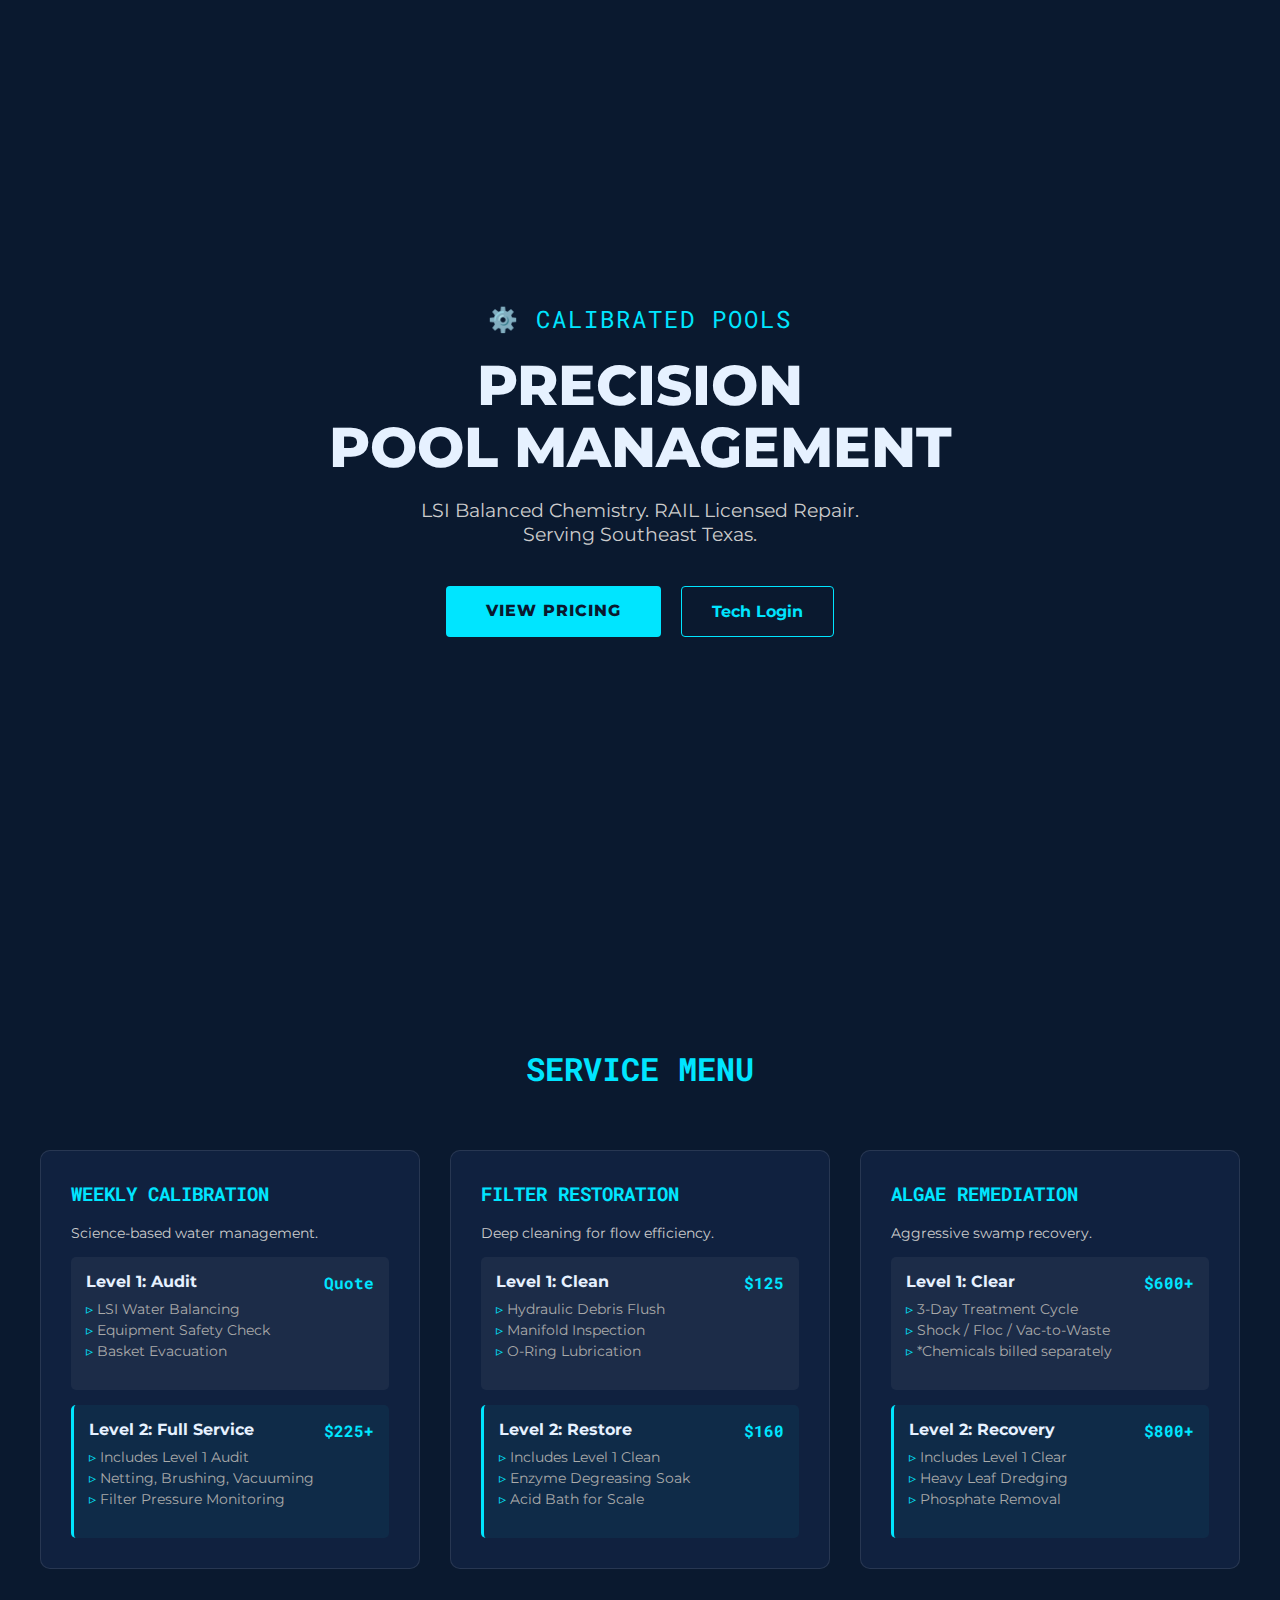
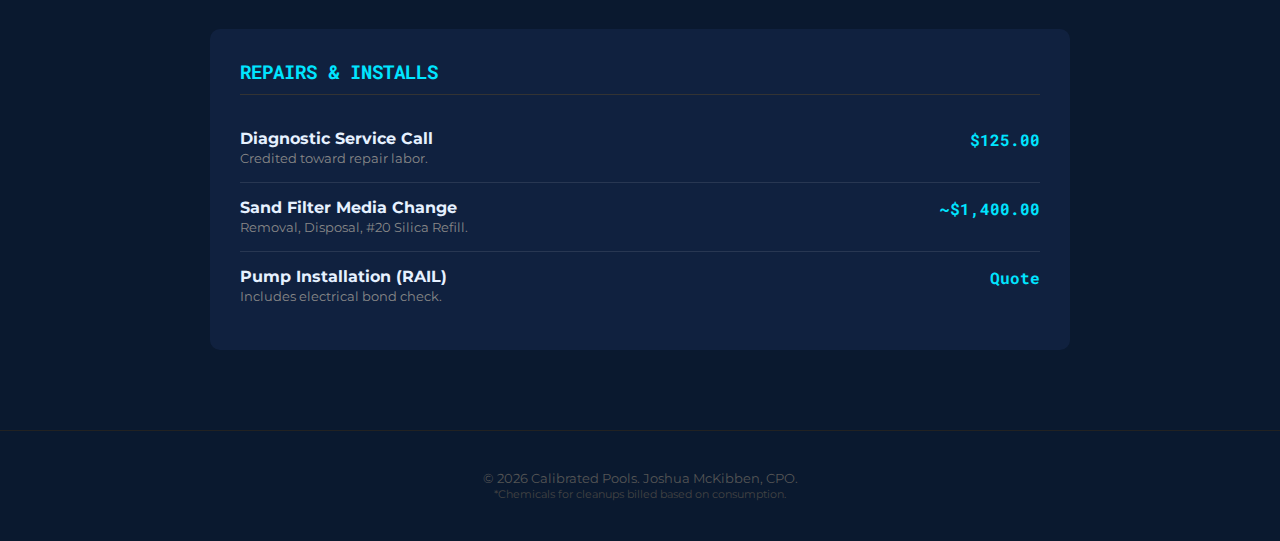
<file: index.html>
<!DOCTYPE html>
<html lang="en">
<head>
    <meta charset="UTF-8">
    <meta name="viewport" content="width=device-width, initial-scale=1.0">
    <title>Calibrated Pools | Science-Based Management</title>
    <link href="https://fonts.googleapis.com/css2?family=Montserrat:wght@400;700&family=Roboto+Mono:wght@400;700&display=swap" rel="stylesheet">
    <style>
        /* --- GLOBAL STYLES --- */
        :root {
            --primary: #00e5ff;       /* Cyan */
            --dark: #0a192f;          /* Dark Navy */
            --light: #e6f1ff;         /* Off White */
            --card-bg: rgba(17, 34, 64, 0.95); /* Semi-transparent dark */
        }

        body {
            margin: 0;
            padding: 0;
            font-family: 'Montserrat', sans-serif;
            background-color: var(--dark);
            color: var(--light);
            overflow-x: hidden;
        }

        a { text-decoration: none; color: inherit; }

        /* --- HERO SECTION (The "Original" Pool Look) --- */
        .hero {
            /* This puts the pool image in the background */
            background: linear-gradient(rgba(10, 25, 47, 0.7), rgba(10, 25, 47, 0.7)), 
                        url('https://images.unsplash.com/photo-1576013551627-0cc20b96c2a7?ixlib=rb-1.2.1&auto=format&fit=crop&w=1950&q=80');
            background-size: cover;
            background-position: center;
            background-attachment: fixed; /* Creates the cool parallax scrolling effect */
            height: 100vh;
            display: flex;
            flex-direction: column;
            justify-content: center;
            align-items: center;
            text-align: center;
            padding: 20px;
        }

        .logo-text {
            font-family: 'Roboto Mono', monospace;
            color: var(--primary);
            font-size: 1.5rem;
            margin-bottom: 20px;
            letter-spacing: 2px;
        }

        h1 {
            font-size: 3.5rem;
            margin: 0;
            line-height: 1.1;
            text-transform: uppercase;
            font-weight: 800;
        }

        .tagline {
            font-size: 1.2rem;
            margin: 20px 0 40px 0;
            max-width: 600px;
            color: #ccc;
        }

        .cta-btn {
            background: var(--primary);
            color: var(--dark);
            padding: 15px 40px;
            border-radius: 4px;
            font-weight: 800;
            text-transform: uppercase;
            letter-spacing: 1px;
            transition: transform 0.2s;
        }

        .cta-btn:hover { transform: scale(1.05); }

        /* --- PRICING SECTION --- */
        .pricing-section {
            padding: 80px 20px;
            background: var(--dark);
        }

        .section-title {
            text-align: center;
            font-family: 'Roboto Mono', monospace;
            color: var(--primary);
            margin-bottom: 60px;
            font-size: 2rem;
        }

        .pricing-grid {
            display: grid;
            grid-template-columns: repeat(auto-fit, minmax(300px, 1fr));
            gap: 30px;
            max-width: 1200px;
            margin: 0 auto;
        }

        /* PRICING CARD */
        .card {
            background: var(--card-bg);
            border: 1px solid rgba(255,255,255,0.1);
            border-radius: 10px;
            padding: 30px;
            position: relative;
        }

        .card h3 { color: var(--primary); margin-top: 0; font-family: 'Roboto Mono'; }
        
        .level-box {
            background: rgba(255,255,255,0.05);
            padding: 15px;
            margin-top: 15px;
            border-radius: 5px;
        }

        .level-box.pro {
            border-left: 3px solid var(--primary);
            background: rgba(0, 229, 255, 0.05);
        }

        .price { float: right; font-weight: bold; color: var(--primary); font-family: 'Roboto Mono'; }
        
        .features li {
            list-style: none;
            font-size: 0.85rem;
            margin-bottom: 5px;
            color: #aaa;
        }
        .features li::before { content: "▹ "; color: var(--primary); }

        /* REPAIR LIST */
        .repair-list {
            max-width: 800px;
            margin: 60px auto 0 auto;
            background: var(--card-bg);
            padding: 30px;
            border-radius: 10px;
        }
        .repair-item {
            display: flex; justify-content: space-between; padding: 15px 0; border-bottom: 1px solid rgba(255,255,255,0.1);
        }
        .repair-item:last-child { border-bottom: none; }

        /* FOOTER */
        footer {
            text-align: center;
            padding: 40px;
            color: #555;
            font-size: 0.8rem;
            border-top: 1px solid #222;
        }
    </style>
</head>
<body>

    <div class="hero">
        <div class="logo-text">⚙️ CALIBRATED POOLS</div>
        <h1>Precision<br>Pool Management</h1>
        <div class="tagline">LSI Balanced Chemistry. RAIL Licensed Repair.<br>Serving Southeast Texas.</div>
        
        <div style="display: flex; gap: 20px;">
            <a href="#pricing" class="cta-btn">View Pricing</a>
            <a href="app.html" style="padding: 15px 30px; border: 1px solid var(--primary); color: var(--primary); border-radius: 4px; font-weight: bold;">Tech Login</a>
        </div>
    </div>

    <div id="pricing" class="pricing-section">
        <h2 class="section-title">SERVICE MENU</h2>
        
        <div class="pricing-grid">
            <div class="card">
                <h3>WEEKLY CALIBRATION</h3>
                <p style="font-size: 0.9rem; color: #ccc;">Science-based water management.</p>
                
                <div class="level-box">
                    <span class="price">Quote</span>
                    <b>Level 1: Audit</b>
                    <ul class="features" style="padding:0; margin-top:10px;">
                        <li>LSI Water Balancing</li>
                        <li>Equipment Safety Check</li>
                        <li>Basket Evacuation</li>
                    </ul>
                </div>
                <div class="level-box pro">
                    <span class="price">$225+</span>
                    <b>Level 2: Full Service</b>
                    <ul class="features" style="padding:0; margin-top:10px;">
                        <li>Includes Level 1 Audit</li>
                        <li>Netting, Brushing, Vacuuming</li>
                        <li>Filter Pressure Monitoring</li>
                    </ul>
                </div>
            </div>

            <div class="card">
                <h3>FILTER RESTORATION</h3>
                <p style="font-size: 0.9rem; color: #ccc;">Deep cleaning for flow efficiency.</p>
                
                <div class="level-box">
                    <span class="price">$125</span>
                    <b>Level 1: Clean</b>
                    <ul class="features" style="padding:0; margin-top:10px;">
                        <li>Hydraulic Debris Flush</li>
                        <li>Manifold Inspection</li>
                        <li>O-Ring Lubrication</li>
                    </ul>
                </div>
                <div class="level-box pro">
                    <span class="price">$160</span>
                    <b>Level 2: Restore</b>
                    <ul class="features" style="padding:0; margin-top:10px;">
                        <li>Includes Level 1 Clean</li>
                        <li>Enzyme Degreasing Soak</li>
                        <li>Acid Bath for Scale</li>
                    </ul>
                </div>
            </div>

            <div class="card">
                <h3>ALGAE REMEDIATION</h3>
                <p style="font-size: 0.9rem; color: #ccc;">Aggressive swamp recovery.</p>
                
                <div class="level-box">
                    <span class="price">$600+</span>
                    <b>Level 1: Clear</b>
                    <ul class="features" style="padding:0; margin-top:10px;">
                        <li>3-Day Treatment Cycle</li>
                        <li>Shock / Floc / Vac-to-Waste</li>
                        <li>*Chemicals billed separately</li>
                    </ul>
                </div>
                <div class="level-box pro">
                    <span class="price">$800+</span>
                    <b>Level 2: Recovery</b>
                    <ul class="features" style="padding:0; margin-top:10px;">
                        <li>Includes Level 1 Clear</li>
                        <li>Heavy Leaf Dredging</li>
                        <li>Phosphate Removal</li>
                    </ul>
                </div>
            </div>
        </div>

        <div class="repair-list">
            <h3 style="color:var(--primary); font-family:'Roboto Mono'; border-bottom:1px solid #333; padding-bottom:10px; margin-top:0;">REPAIRS & INSTALLS</h3>
            
            <div class="repair-item">
                <div><b>Diagnostic Service Call</b><br><span style="font-size:0.8rem; color:#888;">Credited toward repair labor.</span></div>
                <div style="font-family:'Roboto Mono'; color:var(--primary); font-weight:bold;">$125.00</div>
            </div>

            <div class="repair-item">
                <div><b>Sand Filter Media Change</b><br><span style="font-size:0.8rem; color:#888;">Removal, Disposal, #20 Silica Refill.</span></div>
                <div style="font-family:'Roboto Mono'; color:var(--primary); font-weight:bold;">~$1,400.00</div>
            </div>

            <div class="repair-item">
                <div><b>Pump Installation (RAIL)</b><br><span style="font-size:0.8rem; color:#888;">Includes electrical bond check.</span></div>
                <div style="font-family:'Roboto Mono'; color:var(--primary); font-weight:bold;">Quote</div>
            </div>
        </div>

    </div>

    <footer>
        © 2026 Calibrated Pools. Joshua McKibben, CPO.<br>
        <span style="font-size: 0.7rem; color: #444;">*Chemicals for cleanups billed based on consumption.</span>
    </footer>

</body>
</html>
</file>
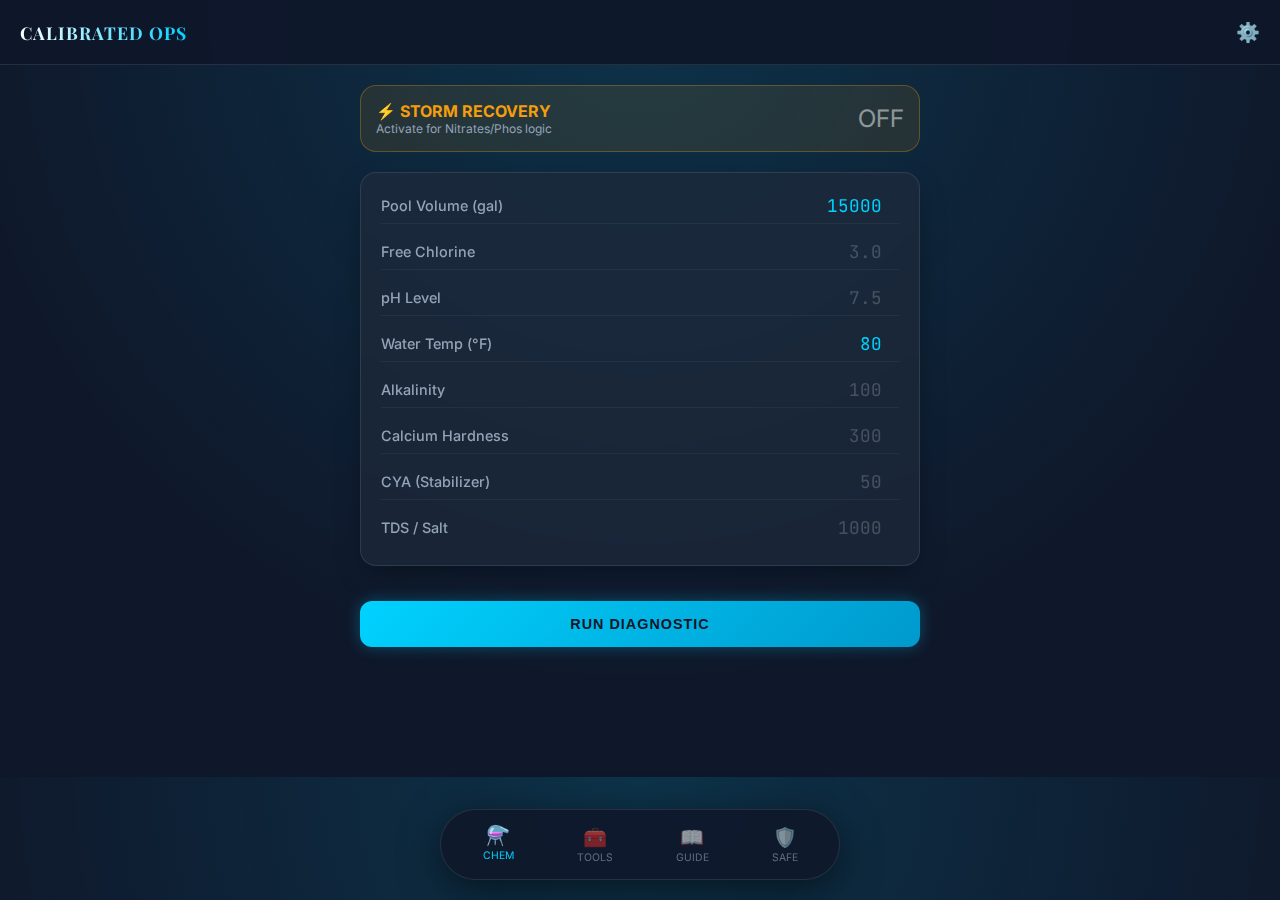
<file: app.html>
<!DOCTYPE html>
<html lang="en">
<head>
    <meta charset="UTF-8">
    <meta name="viewport" content="width=device-width, initial-scale=1.0, maximum-scale=1.0, user-scalable=no">
    <title>Calibrated Ops | CEO</title>
    
    <link href="https://fonts.googleapis.com/css2?family=Inter:wght@300;400;600&family=Playfair+Display:ital,wght@0,700;1,400&family=JetBrains+Mono:wght@400;700&display=swap" rel="stylesheet">
    
    <style>
        /* --- CALIBRATED THEME ENGINE --- */
        :root {
            --bg: #0f172a;
            --glass: rgba(30, 41, 59, 0.7);
            --glass-border: rgba(255, 255, 255, 0.1);
            --primary: #00d2ff;
            --success: #10b981;
            --danger: #ef4444;
            --warn: #f59e0b;
            --text: #f8fafc;
            --text-muted: #94a3b8;
            --radius: 16px;
        }

        * { box-sizing: border-box; -webkit-tap-highlight-color: transparent; }

        body {
            background-color: var(--bg);
            background-image: radial-gradient(circle at 50% 0%, rgba(0, 210, 255, 0.15), transparent 70%);
            color: var(--text);
            font-family: 'Inter', sans-serif;
            margin: 0;
            padding-bottom: 110px; /* Space for nav */
            overflow-x: hidden;
        }

        /* --- HEADER --- */
        header {
            background: rgba(15, 23, 42, 0.95);
            backdrop-filter: blur(10px);
            padding: 20px;
            position: sticky;
            top: 0;
            z-index: 100;
            display: flex;
            justify-content: space-between;
            align-items: center;
            border-bottom: 1px solid var(--glass-border);
        }

        h1 {
            margin: 0;
            font-size: 1.1rem;
            font-weight: 700;
            letter-spacing: 1px;
            font-family: 'Playfair Display', serif;
            background: linear-gradient(to right, #fff, var(--primary));
            -webkit-background-clip: text;
            -webkit-text-fill-color: transparent;
        }

        .close-app { text-decoration: none; color: var(--text-muted); font-size: 1.2rem; }

        /* --- LAYOUT --- */
        .section { display: none; padding: 20px; max-width: 600px; margin: 0 auto; animation: fadeIn 0.3s ease; }
        .section.active { display: block; }
        
        @keyframes fadeIn { from { opacity: 0; transform: translateY(10px); } to { opacity: 1; transform: translateY(0); } }

        /* --- CARDS & INPUTS --- */
        .glass-panel {
            background: var(--glass);
            backdrop-filter: blur(12px);
            border: 1px solid var(--glass-border);
            border-radius: var(--radius);
            padding: 20px;
            margin-bottom: 20px;
            box-shadow: 0 10px 30px -10px rgba(0,0,0,0.5);
        }

        .input-row {
            display: flex;
            justify-content: space-between;
            align-items: center;
            margin-bottom: 15px;
            border-bottom: 1px solid rgba(255,255,255,0.05);
            padding-bottom: 5px;
        }

        .input-row:last-child { border-bottom: none; margin-bottom: 0; }

        label { font-size: 0.9rem; color: var(--text-muted); font-weight: 500; }
        
        input[type="number"], input[type="text"] {
            background: transparent;
            border: none;
            color: var(--primary);
            font-family: 'JetBrains Mono', monospace;
            font-size: 1.1rem;
            text-align: right;
            width: 100px;
            outline: none;
        }
        
        input::placeholder { color: rgba(255,255,255,0.2); }

        /* --- BUTTONS --- */
        .btn {
            width: 100%;
            padding: 15px;
            border-radius: 12px;
            border: none;
            font-weight: 600;
            font-size: 0.9rem;
            text-transform: uppercase;
            letter-spacing: 1px;
            cursor: pointer;
            transition: transform 0.1s;
            margin-top: 15px;
        }
        
        .btn:active { transform: scale(0.98); }

        .btn-primary {
            background: linear-gradient(135deg, var(--primary), #0099cc);
            color: #0f172a;
            box-shadow: 0 0 15px rgba(0, 210, 255, 0.3);
        }

        .btn-outline {
            background: transparent;
            border: 1px solid var(--primary);
            color: var(--primary);
            margin-top: 10px;
        }

        /* --- RESULTS & TAGS --- */
        .result-display {
            text-align: center;
            margin-top: 25px;
            padding-top: 20px;
            border-top: 1px solid var(--glass-border);
            display: none;
        }

        .lsi-number { font-size: 3.5rem; font-family: 'JetBrains Mono', monospace; font-weight: 700; line-height: 1; }
        .status-badge { display: inline-block; padding: 4px 12px; border-radius: 50px; font-size: 0.75rem; font-weight: 700; margin-top: 10px; text-transform: uppercase; letter-spacing: 1px; }
        
        .dose-item {
            background: rgba(255,255,255,0.03);
            border-left: 3px solid var(--warn);
            padding: 12px;
            margin-top: 10px;
            text-align: left;
            border-radius: 0 8px 8px 0;
            display: flex;
            justify-content: space-between;
            align-items: center;
        }
        
        .cost-pill { background: rgba(16, 185, 129, 0.2); color: var(--success); padding: 2px 8px; border-radius: 4px; font-family: 'JetBrains Mono'; font-size: 0.8rem; }

        /* --- STORM MODE --- */
        .storm-toggle {
            display: flex;
            align-items: center;
            justify-content: space-between;
            background: rgba(245, 158, 11, 0.1);
            border: 1px solid rgba(245, 158, 11, 0.3);
            padding: 15px;
            border-radius: var(--radius);
            margin-bottom: 20px;
            cursor: pointer;
        }
        .storm-toggle.active { background: rgba(245, 158, 11, 0.2); box-shadow: 0 0 20px rgba(245, 158, 11, 0.2); }
        .storm-inputs { display: none; margin-top: 15px; padding-top: 15px; border-top: 1px solid rgba(245, 158, 11, 0.3); }

        /* --- BOTTOM NAV --- */
        .nav-bar {
            position: fixed;
            bottom: 20px;
            left: 50%;
            transform: translateX(-50%);
            width: 90%;
            max-width: 400px;
            background: rgba(15, 23, 42, 0.9);
            backdrop-filter: blur(20px);
            border: 1px solid var(--glass-border);
            border-radius: 50px;
            display: flex;
            justify-content: space-around;
            padding: 15px 10px;
            box-shadow: 0 10px 40px rgba(0,0,0,0.5);
            z-index: 200;
        }

        .nav-item {
            color: var(--text-muted);
            text-align: center;
            font-size: 0.65rem;
            cursor: pointer;
            transition: all 0.2s;
            opacity: 0.6;
        }
        
        .nav-item.active { color: var(--primary); opacity: 1; transform: translateY(-2px); }
        .nav-icon { display: block; font-size: 1.2rem; margin-bottom: 2px; }

        /* --- TOOLS SECTION --- */
        .tool-header { color: var(--primary); font-size: 0.8rem; letter-spacing: 2px; text-transform: uppercase; margin-bottom: 15px; opacity: 0.8; }
        
        /* Accordion for Guide */
        .accordion { background: var(--glass); border: 1px solid var(--glass-border); margin-bottom: 10px; border-radius: 8px; overflow: hidden; }
        .acc-header { padding: 15px; cursor: pointer; display: flex; justify-content: space-between; align-items: center; font-weight: 600; }
        .acc-body { display: none; padding: 0 15px 15px 15px; color: var(--text-muted); font-size: 0.9rem; line-height: 1.5; border-top: 1px solid var(--glass-border); padding-top: 15px;}
        .acc-header.active { background: rgba(255,255,255,0.05); color: var(--primary); }

        /* Checklist */
        .check-item {
            display: flex; align-items: center;
            padding: 12px;
            border-bottom: 1px solid var(--glass-border);
            cursor: pointer;
        }
        .check-dot { width: 20px; height: 20px; border: 2px solid var(--text-muted); border-radius: 50%; margin-right: 15px; transition: all 0.2s; }
        .check-item.checked .check-dot { background: var(--success); border-color: var(--success); box-shadow: 0 0 10px var(--success); }
        .check-item.checked { color: var(--text); }
        .check-item:last-child { border-bottom: none; }

        /* Settings Modal */
        #settings-modal { display:none; position:fixed; inset:0; background:rgba(15,23,42,0.95); z-index:300; padding:30px; }

    </style>
</head>
<body>

    <header>
        <h1>CALIBRATED OPS</h1>
        <a href="#" onclick="document.getElementById('settings-modal').style.display='block'" class="close-app">⚙️</a>
    </header>

    <div id="tab-chem" class="section active">
        
        <div class="storm-toggle" id="storm-btn" onclick="toggleStorm()">
            <div>
                <div style="font-weight:700; color:var(--warn)">⚡ STORM RECOVERY</div>
                <div style="font-size:0.75rem; color:var(--text-muted)">Activate for Nitrates/Phos logic</div>
            </div>
            <div id="storm-status" style="font-size:1.5rem; opacity:0.5;">OFF</div>
        </div>

        <div class="glass-panel">
            <div id="storm-inputs" class="storm-inputs">
                <div class="input-row"><label style="color:var(--warn)">Phosphates (ppb)</label><input type="number" id="phos" placeholder="0" style="color:var(--warn)"></div>
                <div class="input-row"><label style="color:var(--warn)">Nitrates (ppm)</label><input type="number" id="nits" placeholder="0" style="color:var(--warn)"></div>
            </div>

            <div class="input-row">
                <label>Pool Volume (gal)</label>
                <input type="number" id="vol" value="15000">
            </div>

            <div class="input-row"><label>Free Chlorine</label><input type="number" id="fc" placeholder="3.0"></div>
            <div class="input-row"><label>pH Level</label><input type="number" id="ph" placeholder="7.5"></div>
            <div class="input-row"><label>Water Temp (°F)</label><input type="number" id="temp" value="80"></div>
            <div class="input-row"><label>Alkalinity</label><input type="number" id="ta" placeholder="100"></div>
            <div class="input-row"><label>Calcium Hardness</label><input type="number" id="ch" placeholder="300"></div>
            <div class="input-row"><label>CYA (Stabilizer)</label><input type="number" id="cya" placeholder="50"></div>
            <div class="input-row"><label>TDS / Salt</label><input type="number" id="tds" placeholder="1000"></div>
        </div>

        <button class="btn btn-primary" onclick="calcLSI()">RUN DIAGNOSTIC</button>

        <div id="result-box" class="result-display">
            <div style="font-size:0.8rem; color:var(--text-muted); text-transform:uppercase; letter-spacing:2px;">LSI Calibrated Score</div>
            <div class="lsi-number" id="lsi-val">0.00</div>
            <div id="lsi-badge" class="status-badge" style="background:#333; color:#fff;">WAITING</div>
            
            <div id="cost-display" style="margin-top:15px; color:var(--success); font-family:'JetBrains Mono'; font-weight:700;">Est Material Cost: $0.00</div>
            
            <div id="dosing-plan" style="margin-top:20px;"></div>
            
            <div style="display:flex; gap:10px; margin-top:20px;">
                <button class="btn btn-outline" style="margin:0" onclick="copyDosing()">📄 COPY PLAN</button>
                <button class="btn btn-outline" style="margin:0; border-color:var(--text-muted); color:var(--text-muted);" onclick="clearInputs()">RESET</button>
            </div>
        </div>
    </div>

    <div id="tab-tools" class="section">
        
        <div class="tool-header">VOLUME ESTIMATOR</div>
        <div class="glass-panel">
            <div class="input-row"><label>Length (ft)</label><input type="number" id="v-len"></div>
            <div class="input-row"><label>Width (ft)</label><input type="number" id="v-wid"></div>
            <div class="input-row"><label>Avg Depth (ft)</label><input type="number" id="v-dep" placeholder="4.5"></div>
            <div id="vol-res" style="text-align:right; font-family:'JetBrains Mono'; color:var(--primary); margin-top:10px;">0 Gallons</div>
            <button class="btn btn-outline" onclick="calcVol()">APPLY TO CALCULATOR</button>
        </div>

        <div class="tool-header">HEATER DIAGNOSTICS</div>
        <div class="glass-panel" style="text-align:center;">
            <input type="text" id="heat-code" placeholder="ENTER ERROR CODE" style="width:100%; text-align:center; font-size:1.5rem; text-transform:uppercase; margin-bottom:10px;">
            <button class="btn btn-primary" onclick="checkHeater()" style="padding:10px;">SCAN CODE</button>
            <div id="heat-res" style="margin-top:15px; color:var(--warn); font-family:'JetBrains Mono'; min-height:40px;">System Ready...</div>
        </div>

        <div class="tool-header">BREAKPOINT CHLORINATION</div>
        <div class="glass-panel">
            <div class="input-row"><label>Total Chlorine</label><input type="number" id="bp-tc"></div>
            <div class="input-row"><label>Free Chlorine</label><input type="number" id="bp-fc"></div>
            <div id="bp-res" style="margin-top:15px; text-align:right; color:var(--text); font-size:0.9rem;">Wait for input...</div>
            <button class="btn btn-outline" style="border-color:var(--warn); color:var(--warn);" onclick="calcBreakpoint()">CALC SHOCK LOAD</button>
        </div>
    </div>

    <div id="tab-guide" class="section">
        <div class="tool-header">FIELD PROTOCOLS</div>

        <div class="accordion">
            <div class="acc-header" onclick="toggleAcc(this)">🟢 Green Algae Protocol <span>+</span></div>
            <div class="acc-body">
                1. <strong>Test & Record:</strong> Full chem panel.<br>
                2. <strong>Adjust pH:</strong> Lower to 7.2 to make chlorine aggressive.<br>
                3. <strong>Brush:</strong> Vigorously brush walls/floor to suspend algae.<br>
                4. <strong>Shock:</strong> 30ppm shock (approx 4lbs/10k gal).<br>
                5. <strong>Circulate:</strong> Run pump 24hrs. Clean filter when pressure rises 10psi.
            </div>
        </div>

        <div class="accordion">
            <div class="acc-header" onclick="toggleAcc(this)">🟡 Mustard Algae Protocol <span>+</span></div>
            <div class="acc-body">
                *Resistant to Chlorine alone.*<br>
                1. <strong>Brush:</strong> Focus on shady areas/steps.<br>
                2. <strong>Add Sodium Bromide:</strong> Creates Bromine bank.<br>
                3. <strong>Shock:</strong> High dose liquid chlorine.<br>
                4. <strong>Wash Gear:</strong> Put nets/brushes in pool during shock to disinfect.
            </div>
        </div>

        <div class="accordion">
            <div class="acc-header" onclick="toggleAcc(this)">⚫ Black Algae Protocol <span>+</span></div>
            <div class="acc-body">
                *Rooted in plaster.*<br>
                1. <strong>Stainless Brush:</strong> Break the protective "cap" off the algae heads.<br>
                2. <strong>Direct Combat:</strong> Rub Trichlor puck directly on the spots (if plaster).<br>
                3. <strong>High Chlorine:</strong> Maintain 5-10ppm for 3 days.<br>
                4. <strong>Algaecide:</strong> Use Copper or Silver-based algaecide (Warning: watch for staining).
            </div>
        </div>

        <div class="tool-header" style="margin-top:30px;">LSI TARGETS</div>
        <div class="glass-panel" style="padding:15px; font-size:0.85rem; line-height:1.8;">
            <div style="display:flex; justify-content:space-between;"><span>pH</span><span style="color:var(--primary)">7.4 - 7.6</span></div>
            <div style="display:flex; justify-content:space-between;"><span>Alk</span><span style="color:var(--primary)">80 - 120</span></div>
            <div style="display:flex; justify-content:space-between;"><span>Calc</span><span style="color:var(--primary)">200 - 400</span></div>
            <div style="display:flex; justify-content:space-between;"><span>CYA</span><span style="color:var(--primary)">30 - 50</span></div>
        </div>
    </div>

    <div id="tab-safe" class="section">
        <div style="display:flex; gap:10px; margin-bottom:20px;">
            <button class="btn btn-primary" onclick="loadSafety('comm')" style="margin:0; font-size:0.8rem;">COMMERCIAL (TAC)</button>
            <button class="btn btn-outline" onclick="loadSafety('res')" style="margin:0; font-size:0.8rem; border-color:var(--glass-border); color:var(--text-muted);">RESIDENTIAL</button>
        </div>

        <div class="glass-panel" id="checklist-container">
            </div>
        <button class="btn btn-outline" onclick="copySafety()">COPY AUDIT REPORT</button>
    </div>

    <div id="settings-modal">
        <div style="display:flex; justify-content:space-between; align-items:center; margin-bottom:20px;">
            <h2 style="margin:0; font-family:'Playfair Display', serif;">Unit Pricing</h2>
            <span onclick="document.getElementById('settings-modal').style.display='none'" style="font-size:1.5rem; cursor:pointer;">✕</span>
        </div>
        <div class="input-row"><label>Acid ($/gal)</label><input type="number" id="cost-acid" value="8.00"></div>
        <div class="input-row"><label>Bicarb ($/lb)</label><input type="number" id="cost-bicarb" value="2.00"></div>
        <div class="input-row"><label>Shock ($/lb)</label><input type="number" id="cost-shock" value="5.00"></div>
        <div class="input-row"><label>Calc ($/lb)</label><input type="number" id="cost-calc" value="3.00"></div>
        <div class="input-row"><label>CYA ($/lb)</label><input type="number" id="cost-cya" value="4.00"></div>
        <button class="btn btn-primary" onclick="document.getElementById('settings-modal').style.display='none'">SAVE & CLOSE</button>
    </div>

    <div class="nav-bar">
        <div class="nav-item active" onclick="nav('tab-chem', this)">
            <span class="nav-icon">⚗️</span>CHEM
        </div>
        <div class="nav-item" onclick="nav('tab-tools', this)">
            <span class="nav-icon">🧰</span>TOOLS
        </div>
        <div class="nav-item" onclick="nav('tab-guide', this)">
            <span class="nav-icon">📖</span>GUIDE
        </div>
        <div class="nav-item" onclick="nav('tab-safe', this)">
            <span class="nav-icon">🛡️</span>SAFE
        </div>
    </div>

    <script>
        // --- NAVIGATION LOGIC ---
        function nav(id, el) {
            document.querySelectorAll('.section').forEach(s => s.classList.remove('active'));
            document.querySelectorAll('.nav-item').forEach(n => n.classList.remove('active'));
            document.getElementById(id).classList.add('active');
            el.classList.add('active');
        }

        function toggleAcc(header) {
            header.classList.toggle('active');
            let body = header.nextElementSibling;
            body.style.display = (body.style.display === 'block') ? 'none' : 'block';
            header.querySelector('span').innerText = (body.style.display === 'block') ? '-' : '+';
        }

        // --- STORM MODE ---
        let stormMode = false;
        function toggleStorm() {
            stormMode = !stormMode;
            const btn = document.getElementById('storm-btn');
            const inputs = document.getElementById('storm-inputs');
            const status = document.getElementById('storm-status');
            
            if(stormMode) {
                btn.classList.add('active');
                inputs.style.display = 'block';
                status.innerText = 'ON';
                status.style.color = 'var(--warn)';
                status.style.opacity = '1';
            } else {
                btn.classList.remove('active');
                inputs.style.display = 'none';
                status.innerText = 'OFF';
                status.style.color = 'var(--text-muted)';
                status.style.opacity = '0.5';
            }
        }

        // --- LSI CALCULATOR ---
        let doseLog = "";
        function calcLSI() {
            let vol = parseFloat(document.getElementById('vol').value)||15000;
            let ph = parseFloat(document.getElementById('ph').value);
            let temp = parseFloat(document.getElementById('temp').value);
            let ch = parseFloat(document.getElementById('ch').value);
            let ta = parseFloat(document.getElementById('ta').value);
            let cya = parseFloat(document.getElementById('cya').value)||0;
            let tds = parseFloat(document.getElementById('tds').value)||0;
            let totalCost = 0;

            if(!ph || !temp || !ch || !ta) { alert("Missing Data Inputs"); return; }

            // LSI Logic
            let tf = (temp*0.01)-0.1;
            let cf = Math.log10(ch)-0.4;
            let adjAlk = ta-(cya*0.3); if(adjAlk<1) adjAlk=1;
            let af = Math.log10(adjAlk);
            let tdsF = (tds>1000)?12.2:12.1;
            let lsi = ph+tf+cf+af-tdsF;

            // Display LSI
            document.getElementById('result-box').style.display='block';
            let lsiDisplay = document.getElementById('lsi-val');
            let badge = document.getElementById('lsi-badge');
            
            lsiDisplay.innerText = lsi.toFixed(2);
            
            if(lsi >= -0.3 && lsi <= 0.3) {
                lsiDisplay.style.color = "var(--success)";
                badge.innerText = "BALANCED"; badge.style.background = "var(--success)"; badge.style.color="#000";
            } else if (lsi < -0.3) {
                lsiDisplay.style.color = "var(--danger)";
                badge.innerText = "CORROSIVE"; badge.style.background = "var(--danger)"; badge.style.color="#fff";
            } else {
                lsiDisplay.style.color = "var(--warn)";
                badge.innerText = "SCALE FORMING"; badge.style.background = "var(--warn)"; badge.style.color="#000";
            }

            // Dosing & Pricing
            let dPlan = document.getElementById('dosing-plan');
            dPlan.innerHTML = ""; doseLog = "";
            
            let vF = vol/10000;
            let pAcid = parseFloat(document.getElementById('cost-acid').value);
            let pBicarb = parseFloat(document.getElementById('cost-bicarb').value);
            let pCalc = parseFloat(document.getElementById('cost-calc').value);

            function addDose(name, amount, unit, pricePerUnit) {
                let cost = amount * pricePerUnit;
                totalCost += cost;
                doseLog += `• ${name}: ${amount.toFixed(1)} ${unit}\n`;
                dPlan.innerHTML += `
                <div class="dose-item">
                    <div>
                        <div style="font-weight:700; color:var(--primary)">${name}</div>
                        <div style="font-size:0.8rem; color:var(--text-muted)">Add ${amount.toFixed(1)} ${unit}</div>
                    </div>
                    <div class="cost-pill">$${cost.toFixed(2)}</div>
                </div>`;
            }

            if(ta < 80) addDose("Bicarbonate", (100-ta)/10*1.5*vF, "lbs", pBicarb);
            if(ch < 250) addDose("Calcium", (300-ch)/10*1.25*vF, "lbs", pCalc);
            if(ph > 7.8) addDose("Muriatic Acid", (ph-7.5)/0.2*1.0*vF, "qts", pAcid/4);
            
            // Storm Logic
            if(stormMode) {
                let phos = parseFloat(document.getElementById('phos').value)||0;
                let nits = parseFloat(document.getElementById('nits').value)||0;
                if(phos > 500) {
                    dPlan.innerHTML += `<div class="dose-item" style="border-color:var(--danger)"><div><div style="color:var(--danger); font-weight:700;">HIGH PHOSPHATES</div><div style="font-size:0.8rem;">${phos}ppb - Add Remover</div></div></div>`;
                    doseLog += `• ALERT: Phosphates ${phos}ppb\n`;
                }
                if(nits > 20) {
                     dPlan.innerHTML += `<div class="dose-item" style="border-color:var(--danger)"><div><div style="color:var(--danger); font-weight:700;">HIGH NITRATES</div><div style="font-size:0.8rem;">${nits}ppm - Partial Drain Req</div></div></div>`;
                     doseLog += `• ALERT: Nitrates ${nits}ppm\n`;
                }
            }

            if(doseLog === "") dPlan.innerHTML = `<div style="text-align:center; color:var(--text-muted); margin-top:10px;">Water chemistry is optimal. No action required.</div>`;

            document.getElementById('cost-display').innerText = `Est Material Cost: $${totalCost.toFixed(2)}`;
        }

        function copyDosing() {
            let t = `SERVICE LOG ${new Date().toLocaleDateString()}\nLSI: ${document.getElementById('lsi-val').innerText}\n\nTREATMENT:\n${doseLog || "Balanced."}\n- Calibrated Pools`;
            navigator.clipboard.writeText(t).then(()=>alert("Protocol Copied to Clipboard"));
        }

        function clearInputs() {
            document.querySelectorAll('#tab-chem input').forEach(i => { if(i.id !=='vol' && i.id.indexOf('cost')===-1) i.value = ''; });
            document.getElementById('result-box').style.display='none';
        }

        // --- VOLUME CALCULATOR ---
        function calcVol() {
            let l = parseFloat(document.getElementById('v-len').value)||0;
            let w = parseFloat(document.getElementById('v-wid').value)||0;
            let d = parseFloat(document.getElementById('v-dep').value)||0;
            let gallons = l * w * d * 7.5;
            document.getElementById('vol-res').innerText = Math.round(gallons).toLocaleString() + " Gallons";
            // Update main input
            document.getElementById('vol').value = Math.round(gallons);
        }

        // --- HEATER DOCTOR ---
        function checkHeater() {
            let c = document.getElementById('heat-code').value.toUpperCase();
            let r = document.getElementById('heat-res');
            const codes = {
                "HLS": "High Limit Switch: Water temp exceeded 135°F. Check flow restrictions or bypass valve.",
                "AFS": "Air Flow Switch: Blower intake blocked or fan failure.",
                "AGS": "Auto Gas Shutoff: System failed to ignite gas.",
                "SFS": "Stack Flue Sensor: Exhaust temp > 480°F. Sooted coil or low flow.",
                "E01": "Thermistor Fault: Water temp sensor shorted/open.",
                "E05": "Stack Flue Open: Sensor disconnected or bad board.",
                "E06": "Board Failure: Replace Control Board."
            };
            
            if(codes[c]) {
                r.innerHTML = `<span style="color:var(--primary)">CODE FOUND:</span><br>${codes[c]}`;
                r.style.color = "var(--text)";
            } else {
                r.innerText = "Code not in database. Consult Manual.";
                r.style.color = "var(--danger)";
            }
        }

        // --- BREAKPOINT ---
        function calcBreakpoint() {
            let tc = parseFloat(document.getElementById('bp-tc').value);
            let fc = parseFloat(document.getElementById('bp-fc').value);
            let vol = parseFloat(document.getElementById('vol').value);
            
            if(tc && fc && vol) {
                let cc = tc - fc;
                let target = cc * 10; // Breakpoint is 10x Combined Chlorine
                let need = target - fc;
                let lbs = (need * 1.3 * (vol/10000)) / 16; // Rough Calc for Cal-Hypo
                document.getElementById('bp-res').innerHTML = `
                Combined Cl: <strong style="color:var(--warn)">${cc.toFixed(1)}</strong><br>
                Breakpoint Target: <strong>${target.toFixed(1)} ppm</strong><br>
                Add approx <strong style="color:var(--primary)">${lbs.toFixed(1)} lbs</strong> Shock`;
            }
        }

        // --- SAFETY LISTS ---
        const commList = ["Gate: Self-Closing/Latching", "Gate: Opens OUTWARD", "Fence: No gaps > 4in", "Shepherd's Hook (12ft)", "Ring Buoy w/ Rope", "Phone: Dial Tone", "Phone: Address Posted", "Sign: 'No Lifeguard'", "Sign: 'No Diving'", "Depth Markers Visible", "Main Drain Secure"];
        const resList = ["Gate Latches Securely", "Fence Integrity", "Main Drain Visible", "Skimmer Baskets Intact", "Equipment Area Clear", "Electrical Bonding Check"];
        let currentSafeMode = 'comm';

        function loadSafety(mode) {
            currentSafeMode = mode;
            let c = document.getElementById('checklist-container');
            c.innerHTML = "";
            let items = (mode === 'comm') ? commList : resList;
            items.forEach(item => {
                c.innerHTML += `
                <div class="check-item" onclick="this.classList.toggle('checked')">
                    <div class="check-dot"></div>
                    <div>${item}</div>
                </div>`;
            });
        }
        
        function copySafety() {
            let passed = [];
            let failed = [];
            document.querySelectorAll('.check-item').forEach(el => {
                let text = el.querySelector('div:last-child').innerText;
                if(el.classList.contains('checked')) passed.push(text);
                else failed.push(text);
            });
            let t = `SAFETY AUDIT (${currentSafeMode.toUpperCase()})\n\n✅ PASSED:\n${passed.join('\n')}\n\n⚠️ ATTENTION NEEDED:\n${failed.join('\n')}\n\n- Calibrated Pools`;
            navigator.clipboard.writeText(t).then(()=>alert("Audit Report Copied"));
        }

        // Init
        loadSafety('comm');

    </script>
</body>
</html>
</file>
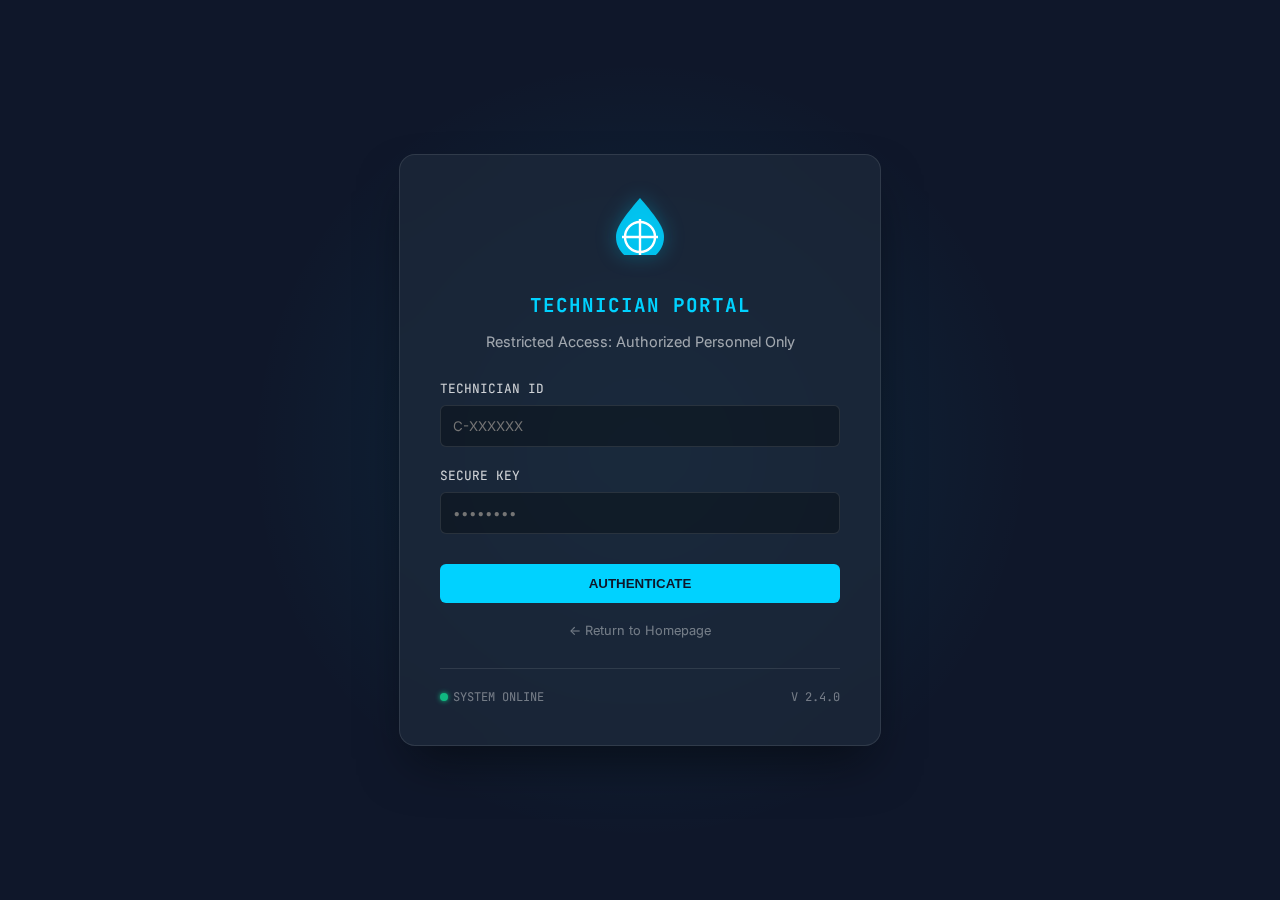
<file: login.html>
<!DOCTYPE html>
<html lang="en">
<head>
    <meta charset="UTF-8">
    <meta name="viewport" content="width=device-width, initial-scale=1.0">
    <title>Technician Access | Calibrated Pools</title>
    <link href="https://fonts.googleapis.com/css2?family=Inter:wght@300;400;600&family=JetBrains+Mono:wght@400;700&display=swap" rel="stylesheet">
    
    <style>
        :root {
            --primary: #00d2ff;
            --bg: #0f172a;
            --card-bg: rgba(30, 41, 59, 0.7);
        }

        body {
            background-color: var(--bg);
            color: white;
            font-family: 'Inter', sans-serif;
            display: flex;
            align-items: center;
            justify-content: center;
            height: 100vh;
            margin: 0;
            background-image: radial-gradient(circle at 50% 50%, rgba(0, 210, 255, 0.1) 0%, transparent 50%);
        }

        .login-container {
            background: var(--card-bg);
            backdrop-filter: blur(20px);
            border: 1px solid rgba(255, 255, 255, 0.1);
            padding: 40px;
            border-radius: 16px;
            width: 100%;
            max-width: 400px;
            text-align: center;
            box-shadow: 0 25px 50px -12px rgba(0, 0, 0, 0.5);
        }

        .logo-icon {
            width: 60px;
            height: 60px;
            margin-bottom: 20px;
            filter: drop-shadow(0 0 10px rgba(0, 210, 255, 0.3));
        }

        h1 {
            font-family: 'JetBrains Mono', monospace;
            font-size: 1.2rem;
            margin-bottom: 5px;
            color: var(--primary);
            text-transform: uppercase;
            letter-spacing: 1px;
        }

        p {
            color: rgba(255, 255, 255, 0.6);
            font-size: 0.9rem;
            margin-bottom: 30px;
        }

        .input-group {
            text-align: left;
            margin-bottom: 20px;
        }

        label {
            display: block;
            font-size: 0.8rem;
            margin-bottom: 8px;
            color: rgba(255, 255, 255, 0.8);
            font-family: 'JetBrains Mono', monospace;
        }

        input {
            width: 100%;
            padding: 12px;
            background: rgba(0, 0, 0, 0.3);
            border: 1px solid rgba(255, 255, 255, 0.1);
            border-radius: 6px;
            color: white;
            font-family: 'Inter', sans-serif;
            box-sizing: border-box;
            transition: border-color 0.2s;
        }

        input:focus {
            outline: none;
            border-color: var(--primary);
        }

        button {
            width: 100%;
            padding: 12px;
            background: var(--primary);
            border: none;
            border-radius: 6px;
            color: #0f172a;
            font-weight: bold;
            cursor: pointer;
            transition: transform 0.1s, opacity 0.2s;
            margin-top: 10px;
        }

        button:hover {
            opacity: 0.9;
            transform: translateY(-1px);
        }

        .system-status {
            margin-top: 30px;
            padding-top: 20px;
            border-top: 1px solid rgba(255, 255, 255, 0.1);
            display: flex;
            justify-content: space-between;
            font-size: 0.75rem;
            color: rgba(255, 255, 255, 0.4);
            font-family: 'JetBrains Mono', monospace;
        }

        .status-dot {
            display: inline-block;
            width: 8px;
            height: 8px;
            background-color: #10b981; /* Green */
            border-radius: 50%;
            margin-right: 5px;
            box-shadow: 0 0 5px #10b981;
        }

        .back-link {
            display: block;
            margin-top: 20px;
            color: rgba(255, 255, 255, 0.4);
            text-decoration: none;
            font-size: 0.8rem;
        }

        .back-link:hover { color: white; }

    </style>
</head>
<body>

    <div class="login-container">
        <svg class="logo-icon" viewBox="0 0 100 100" fill="none" stroke="white">
            <path d="M50 5 C20 40 10 55 10 70 C10 92 28 110 50 110 C72 110 90 92 90 70 C90 55 80 40 50 5" fill="#00d2ff" opacity="0.9" stroke="none"/>
            <circle cx="50" cy="70" r="25" stroke="white" stroke-width="4"/>
            <line x1="50" y1="40" x2="50" y2="100" stroke="white" stroke-width="4"/>
            <line x1="20" y1="70" x2="80" y2="70" stroke="white" stroke-width="4"/>
        </svg>

        <h1>Technician Portal</h1>
        <p>Restricted Access: Authorized Personnel Only</p>

        <form onsubmit="event.preventDefault(); alert('Access Denied: Invalid Credentials');">
            <div class="input-group">
                <label>TECHNICIAN ID</label>
                <input type="text" placeholder="C-XXXXXX" required>
            </div>

            <div class="input-group">
                <label>SECURE KEY</label>
                <input type="password" placeholder="••••••••" required>
            </div>

            <button type="submit">AUTHENTICATE</button>
        </form>

        <a href="index.html" class="back-link">← Return to Homepage</a>

        <div class="system-status">
            <span><span class="status-dot"></span>SYSTEM ONLINE</span>
            <span>V 2.4.0</span>
        </div>
    </div>

</body>
</html>
</file>
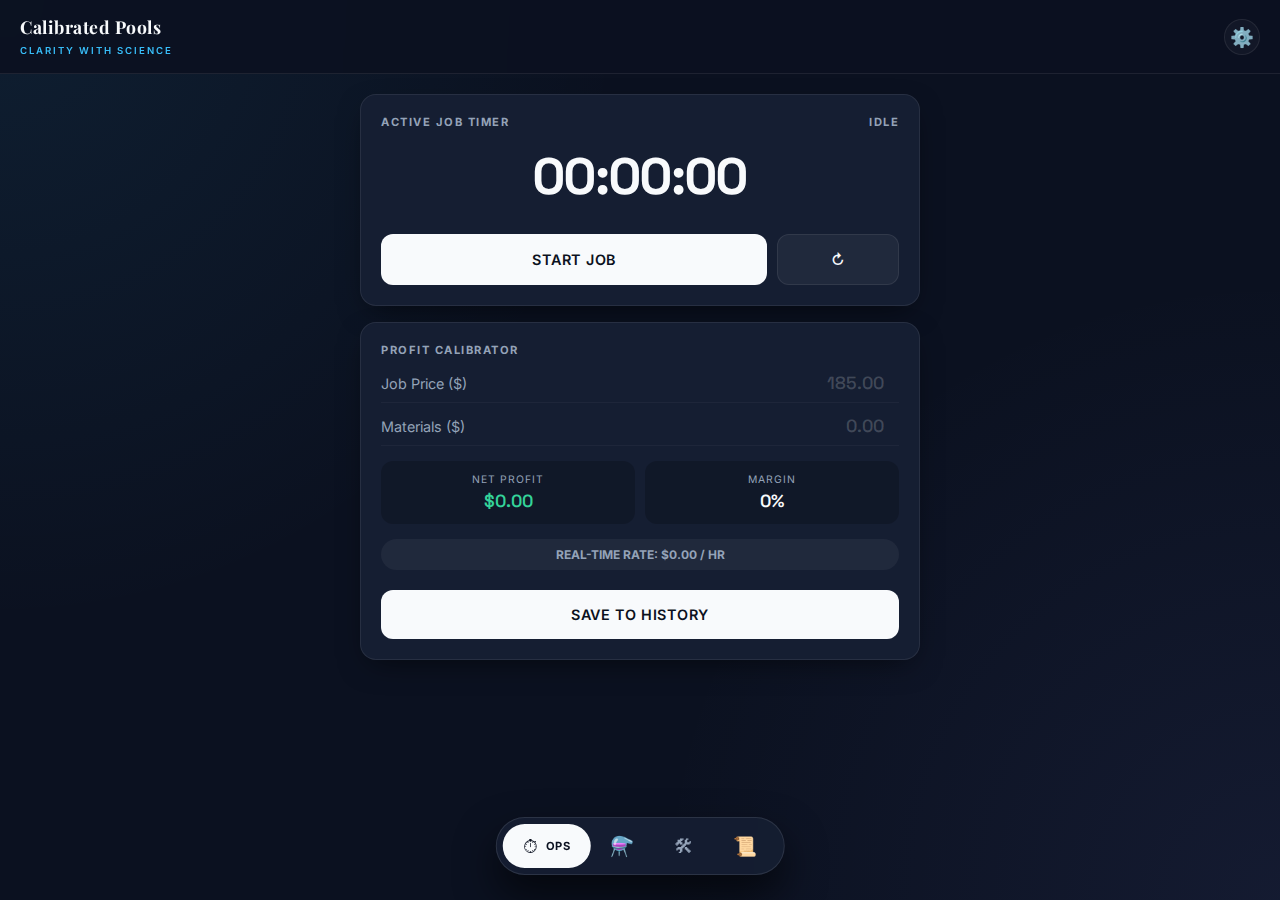
<file: pool.html>
<!DOCTYPE html>
<html lang="en">
<head>
    <meta charset="UTF-8">
    <meta name="viewport" content="width=device-width, initial-scale=1.0, maximum-scale=1.0, user-scalable=no">
    <meta name="apple-mobile-web-app-capable" content="yes">
    <meta name="apple-mobile-web-app-status-bar-style" content="black-translucent">
    <title>Calibrated Ops | Master</title>
    
    <link href="https://fonts.googleapis.com/css2?family=Inter:wght@300;400;500;600;700&family=Playfair+Display:wght@500;700&family=Space+Grotesk:wght@400;500;700&display=swap" rel="stylesheet">
    
    <style>
        :root {
            /* Scientific Palette */
            --bg-deep: #0B1120;
            --bg-surface: #151e32;
            --primary: #38bdf8;
            --primary-dim: rgba(56, 189, 248, 0.15);
            --text-main: #f8fafc;
            --text-muted: #94a3b8;
            --success: #34d399;
            --warning: #fbbf24;
            --danger: #f87171;
            
            /* UI Config */
            --glass: rgba(255, 255, 255, 0.03);
            --glass-border: rgba(255, 255, 255, 0.08);
            --radius: 16px;
            --shadow: 0 10px 30px -10px rgba(0,0,0,0.6);
        }

        * { box-sizing: border-box; -webkit-tap-highlight-color: transparent; }

        body {
            background-color: var(--bg-deep);
            background-image: 
                radial-gradient(circle at 0% 0%, rgba(56, 189, 248, 0.08), transparent 40%),
                radial-gradient(circle at 100% 100%, rgba(129, 140, 248, 0.08), transparent 40%);
            color: var(--text-main);
            font-family: 'Inter', sans-serif;
            margin: 0;
            padding-bottom: 110px;
            min-height: 100vh;
        }

        /* --- HEADER --- */
        header {
            background: rgba(11, 17, 32, 0.9);
            backdrop-filter: blur(20px);
            -webkit-backdrop-filter: blur(20px);
            padding: 15px 20px;
            position: sticky;
            top: 0;
            z-index: 100;
            border-bottom: 1px solid var(--glass-border);
            display: flex;
            justify-content: space-between;
            align-items: center;
        }

        .brand-box h1 {
            font-family: 'Playfair Display', serif;
            font-size: 1.1rem;
            margin: 0;
            letter-spacing: 0.5px;
            color: var(--text-main);
        }
        .brand-box span {
            font-family: 'Inter', sans-serif;
            font-size: 0.6rem;
            text-transform: uppercase;
            letter-spacing: 2px;
            color: var(--primary);
            font-weight: 600;
        }

        .header-btn {
            background: var(--glass);
            border: 1px solid var(--glass-border);
            color: var(--text-muted);
            width: 36px; height: 36px;
            border-radius: 50%;
            display: flex; align-items: center; justify-content: center;
            font-size: 1.2rem;
            cursor: pointer;
        }

        /* --- LAYOUT --- */
        .section { display: none; padding: 20px; max-width: 600px; margin: 0 auto; animation: fadeUp 0.3s ease-out; }
        .section.active { display: block; }
        @keyframes fadeUp { from { opacity: 0; transform: translateY(10px); } to { opacity: 1; transform: translateY(0); } }

        /* --- CARDS --- */
        .card {
            background: var(--bg-surface);
            border: 1px solid var(--glass-border);
            border-radius: var(--radius);
            padding: 20px;
            margin-bottom: 16px;
            box-shadow: var(--shadow);
            position: relative;
        }

        .card-header {
            font-size: 0.7rem;
            color: var(--text-muted);
            text-transform: uppercase;
            letter-spacing: 1.5px;
            font-weight: 700;
            margin-bottom: 15px;
            display: flex; justify-content: space-between; align-items: center;
        }

        /* --- INPUTS --- */
        .input-group {
            display: flex; justify-content: space-between; align-items: center;
            margin-bottom: 12px;
            padding-bottom: 8px;
            border-bottom: 1px solid rgba(255,255,255,0.04);
        }
        .input-group:last-child { border-bottom: none; margin-bottom: 0; }

        label { font-size: 0.9rem; color: var(--text-muted); }
        
        input {
            background: transparent;
            border: none;
            color: var(--text-main);
            font-family: 'Space Grotesk', monospace;
            font-size: 1.1rem;
            font-weight: 500;
            text-align: right;
            width: 120px;
            outline: none;
            padding: 0;
        }
        input:focus { color: var(--primary); }
        input::placeholder { color: rgba(255,255,255,0.2); }

        /* --- BUTTONS --- */
        .btn {
            width: 100%;
            padding: 16px;
            border-radius: 12px;
            border: none;
            font-family: 'Inter', sans-serif;
            font-weight: 600;
            font-size: 0.9rem;
            letter-spacing: 0.5px;
            cursor: pointer;
            transition: 0.2s;
            display: flex; justify-content: center; align-items: center; gap: 8px;
            margin-top: 15px;
        }
        .btn:active { transform: scale(0.98); }

        .btn-primary { background: var(--text-main); color: var(--bg-deep); }
        .btn-ghost { background: rgba(255,255,255,0.05); color: var(--text-main); border: 1px solid var(--glass-border); }
        .btn-danger { background: rgba(248, 113, 113, 0.15); color: var(--danger); border: 1px solid rgba(248, 113, 113, 0.3); }

        /* --- OPS TAB (PROFIT) --- */
        .timer-display {
            font-family: 'Space Grotesk', monospace;
            font-size: 3.2rem;
            font-weight: 700;
            text-align: center;
            margin: 10px 0;
            font-variant-numeric: tabular-nums;
            letter-spacing: -1px;
        }

        .stat-grid { display: grid; grid-template-columns: 1fr 1fr; gap: 10px; margin-top: 15px; }
        .stat-box {
            background: rgba(0,0,0,0.2);
            padding: 12px;
            border-radius: 12px;
            text-align: center;
        }
        .stat-label { font-size: 0.65rem; color: var(--text-muted); letter-spacing: 1px; margin-bottom: 4px; }
        .stat-val { font-family: 'Space Grotesk', monospace; font-size: 1.1rem; font-weight: 600; }
        
        .hourly-badge {
            margin-top: 15px;
            padding: 8px;
            border-radius: 50px;
            text-align: center;
            font-size: 0.75rem;
            font-weight: 700;
            background: rgba(255,255,255,0.05);
            color: var(--text-muted);
            transition: 0.3s;
        }

        /* --- LAB TAB (LSI) --- */
        .lsi-ring {
            width: 100px; height: 100px;
            border-radius: 50%;
            border: 4px solid var(--glass-border);
            margin: 15px auto;
            display: flex; flex-direction: column;
            justify-content: center; align-items: center;
        }
        .lsi-val { font-size: 1.8rem; font-weight: 700; font-family: 'Space Grotesk'; line-height: 1; }
        
        /* --- HISTORY TAB --- */
        .history-item {
            background: rgba(255,255,255,0.02);
            padding: 15px;
            border-bottom: 1px solid var(--glass-border);
            display: flex; justify-content: space-between; align-items: center;
        }
        .history-item:first-child { border-top-left-radius: 12px; border-top-right-radius: 12px; }
        .history-item:last-child { border-bottom: none; border-bottom-left-radius: 12px; border-bottom-right-radius: 12px; }

        /* --- MODAL --- */
        .modal { display:none; position:fixed; inset:0; background:rgba(11,17,32,0.95); z-index:300; padding:30px; overflow-y:auto; }
        .modal.active { display:block; animation: fadeIn 0.2s; }

        /* --- NAV BAR --- */
        .nav-bar {
            position: fixed;
            bottom: 25px; left: 50%; transform: translateX(-50%);
            background: rgba(21, 30, 50, 0.95);
            backdrop-filter: blur(20px); -webkit-backdrop-filter: blur(20px);
            padding: 6px;
            border-radius: 50px;
            border: 1px solid rgba(255,255,255,0.1);
            display: flex;
            box-shadow: 0 20px 40px rgba(0,0,0,0.6);
            z-index: 200;
        }
        .nav-item {
            padding: 10px 20px;
            border-radius: 40px;
            color: var(--text-muted);
            cursor: pointer;
            transition: 0.3s;
            display: flex; align-items: center; gap: 8px;
        }
        .nav-item span { font-size: 1.2rem; }
        .nav-item p { margin: 0; font-size: 0.7rem; font-weight: 700; letter-spacing: 0.5px; display: none; }
        .nav-item.active { background: var(--text-main); color: var(--bg-deep); }
        .nav-item.active p { display: block; }

        .storm-toggle {
            display: flex; align-items: center; justify-content: space-between;
            background: rgba(251, 191, 36, 0.1); border: 1px solid rgba(251, 191, 36, 0.2);
            padding: 12px; border-radius: 12px; margin-bottom: 15px; cursor: pointer;
        }
        .storm-toggle.active { background: rgba(251, 191, 36, 0.2); border-color: var(--warning); }
        
        .active-timer { border-color: var(--success); box-shadow: 0 0 20px rgba(52, 211, 153, 0.1); }

    </style>
</head>
<body>

    <header>
        <div class="brand-box">
            <h1>Calibrated Pools</h1>
            <span>Clarity With Science</span>
        </div>
        <div class="header-btn" onclick="openSettings()">⚙️</div>
    </header>

    <div id="tab-ops" class="section active">
        <div class="card" id="timer-card">
            <div class="card-header">
                <span>Active Job Timer</span>
                <span id="timer-status" style="color:var(--text-muted)">IDLE</span>
            </div>
            
            <div class="timer-display" id="stopwatch">00:00:00</div>
            
            <div style="display:flex; gap: 10px;">
                <button class="btn btn-primary" id="btn-start" onclick="toggleTimer()">START JOB</button>
                <button class="btn btn-ghost" onclick="resetTimer()" style="width: 30%;">↻</button>
            </div>
        </div>

        <div class="card">
            <div class="card-header">Profit Calibrator</div>
            
            <div class="input-group">
                <label>Job Price ($)</label>
                <input type="number" id="job-price" placeholder="185.00" oninput="calcProfit()">
            </div>
            <div class="input-group">
                <label>Materials ($)</label>
                <input type="number" id="job-cost" placeholder="0.00" oninput="calcProfit()">
            </div>
            
            <button id="import-chem-btn" class="btn btn-ghost" style="margin-top:5px; padding:10px; font-size:0.75rem; display:none;" onclick="importChemCost()">
                📥 Import Calculated Chem Cost ($<span id="pending-chem-cost">0.00</span>)
            </button>

            <div class="stat-grid">
                <div class="stat-box">
                    <div class="stat-label">NET PROFIT</div>
                    <div class="stat-val" id="val-profit" style="color:var(--success)">$0.00</div>
                </div>
                <div class="stat-box">
                    <div class="stat-label">MARGIN</div>
                    <div class="stat-val" id="val-margin">0%</div>
                </div>
            </div>

            <div class="hourly-badge" id="hourly-rate-display">
                REAL-TIME RATE: $0.00 / HR
            </div>

            <button class="btn btn-primary" onclick="saveJob()" style="margin-top:20px;">SAVE TO HISTORY</button>
        </div>
    </div>

    <div id="tab-chem" class="section">
        
        <div class="storm-toggle" id="storm-btn" onclick="toggleStorm()">
            <div style="font-size:0.8rem; font-weight:700; color:var(--warning)">⚡ STORM MODE</div>
            <div id="storm-status" style="font-size:0.7rem; opacity:0.7;">OFF</div>
        </div>

        <div class="card">
            <div class="card-header">Water Analysis</div>
            
            <div id="storm-inputs" style="display:none; margin-bottom:15px; border-bottom:1px solid var(--glass-border); padding-bottom:10px;">
                <div class="input-group"><label style="color:var(--warning)">Phosphates (ppb)</label><input type="number" id="phos"></div>
                <div class="input-group"><label style="color:var(--warning)">Nitrates (ppm)</label><input type="number" id="nits"></div>
            </div>

            <div class="input-group"><label>Pool Volume (gal)</label><input type="number" id="vol" onchange="saveSettings()"></div>
            <div class="input-group"><label>Water Temp (°F)</label><input type="number" id="temp" placeholder="80"></div>
            <div class="input-group"><label>pH Level</label><input type="number" id="ph" placeholder="7.5"></div>
            <div class="input-group"><label>Alkalinity</label><input type="number" id="ta" placeholder="100"></div>
            <div class="input-group"><label>Calcium</label><input type="number" id="ch" placeholder="300"></div>
            <div class="input-group"><label>CYA</label><input type="number" id="cya" placeholder="50"></div>
            <div class="input-group"><label>TDS / Salt</label><input type="number" id="tds" placeholder="1000"></div>
            
            <button class="btn btn-primary" onclick="calcLSI()">RUN DIAGNOSTICS</button>
        </div>

        <div id="chem-result" style="display:none; animation: fadeUp 0.3s ease;">
            <div class="card" style="text-align:center;">
                <div class="lsi-ring" id="lsi-ring">
                    <div class="lsi-val" id="lsi-val">0.00</div>
                    <div style="font-size:0.6rem; color:var(--text-muted);">LSI SCORE</div>
                </div>
                <div id="lsi-msg" style="font-weight:700; font-size:0.9rem;">Balanced</div>
                
                <div id="dose-plan" style="text-align:left; font-size: 0.85rem; color:var(--text-muted); line-height: 1.6; border-top: 1px solid var(--glass-border); padding-top: 15px; margin-top: 15px;"></div>
                
                <div id="chem-cost-preview" style="margin-top:15px; font-weight:700; color:var(--success);">Est. Chem Cost: $0.00</div>
            </div>
        </div>
    </div>

    <div id="tab-tools" class="section">
        <div class="card">
            <div class="card-header">Heater Diagnostics</div>
            <div class="input-group">
                <label>Error Code</label>
                <input type="text" id="heat-code" placeholder="E01">
            </div>
            <button class="btn btn-ghost" onclick="checkHeater()">SCAN CODE</button>
            <div id="heat-res" style="margin-top:15px; font-size:0.9rem; color:var(--primary); line-height:1.4;"></div>
        </div>

        <div class="card">
            <div class="card-header">Volume Estimator</div>
            <div class="input-group"><label>Length (ft)</label><input type="number" id="v-len"></div>
            <div class="input-group"><label>Width (ft)</label><input type="number" id="v-wid"></div>
            <div class="input-group"><label>Avg Depth (ft)</label><input type="number" id="v-dep"></div>
            <div style="margin-top:10px; text-align:right; font-weight:700; color:var(--primary)" id="vol-est-res">0 Gallons</div>
            <button class="btn btn-ghost" style="margin-top:10px; padding:8px;" onclick="applyVolume()">Apply to Calculator</button>
        </div>

        <div class="card">
            <div class="card-header">Safety Audit</div>
            <div style="display:flex; gap:10px; margin-bottom:15px;">
                <button class="btn btn-ghost" style="margin:0; padding:10px; font-size:0.75rem;" onclick="loadSafety('comm')">Commercial</button>
                <button class="btn btn-ghost" style="margin:0; padding:10px; font-size:0.75rem;" onclick="loadSafety('res')">Residential</button>
            </div>
            <div id="safety-list" style="font-size:0.9rem; color:var(--text-muted);"></div>
        </div>
    </div>

    <div id="tab-hist" class="section">
        <div class="card">
            <div class="card-header">
                <span>Recent Jobs</span>
                <span onclick="clearHistory()" style="cursor:pointer; color:var(--danger)">CLEAR</span>
            </div>
            <div id="history-list">
                <div style="text-align:center; padding:20px; color:var(--text-muted)">No jobs saved yet.</div>
            </div>
        </div>
    </div>

    <div id="settings-modal" class="modal">
        <div style="display:flex; justify-content:space-between; align-items:center; margin-bottom:20px;">
            <h2 style="margin:0; font-family:'Playfair Display', serif;">Settings</h2>
            <span onclick="closeSettings()" style="font-size:1.5rem; cursor:pointer;">✕</span>
        </div>
        
        <div class="card">
            <div class="card-header">Chemical Costs (Unit Price)</div>
            <div class="input-group"><label>Acid ($/gal)</label><input type="number" id="cost-acid"></div>
            <div class="input-group"><label>Bicarb ($/lb)</label><input type="number" id="cost-bicarb"></div>
            <div class="input-group"><label>Calcium ($/lb)</label><input type="number" id="cost-calc"></div>
            <div class="input-group"><label>Shock ($/lb)</label><input type="number" id="cost-shock"></div>
            <div class="input-group"><label>CYA ($/lb)</label><input type="number" id="cost-cya"></div>
            <div class="input-group"><label>Salt ($/lb)</label><input type="number" id="cost-salt"></div>
        </div>

        <button class="btn btn-primary" onclick="saveSettings(); closeSettings()">SAVE & CLOSE</button>
    </div>

    <div class="nav-bar">
        <div class="nav-item active" onclick="nav('tab-ops', this)"><span>⏱</span><p>OPS</p></div>
        <div class="nav-item" onclick="nav('tab-chem', this)"><span>⚗️</span><p>LAB</p></div>
        <div class="nav-item" onclick="nav('tab-tools', this)"><span>🛠</span><p>TOOLS</p></div>
        <div class="nav-item" onclick="nav('tab-hist', this)"><span>📜</span><p>LOGS</p></div>
    </div>

    <script>
        // --- GLOBAL STATE ---
        let calculatedChemCost = 0;
        let startTime = null;
        let timerInterval = null;
        let isRunning = false;
        
        // --- INIT ---
        window.onload = function() {
            loadSettings();
            loadHistory();
        }

        // --- NAVIGATION ---
        function nav(tabId, el) {
            document.querySelectorAll('.section').forEach(s => s.classList.remove('active'));
            document.getElementById(tabId).classList.add('active');
            document.querySelectorAll('.nav-item').forEach(n => n.classList.remove('active'));
            el.classList.add('active');
        }

        function openSettings() { document.getElementById('settings-modal').classList.add('active'); }
        function closeSettings() { document.getElementById('settings-modal').classList.remove('active'); }

        // --- DATA PERSISTENCE ---
        function loadSettings() {
            const s = JSON.parse(localStorage.getItem('cp_settings')) || {
                vol: 15000,
                costs: { acid: 8, bicarb: 2, calc: 3, shock: 5, cya: 4, salt: 0.5 }
            };
            document.getElementById('vol').value = s.vol;
            document.getElementById('cost-acid').value = s.costs.acid;
            document.getElementById('cost-bicarb').value = s.costs.bicarb;
            document.getElementById('cost-calc').value = s.costs.calc;
            document.getElementById('cost-shock').value = s.costs.shock;
            document.getElementById('cost-cya').value = s.costs.cya;
            document.getElementById('cost-salt').value = s.costs.salt;
        }

        function saveSettings() {
            const s = {
                vol: document.getElementById('vol').value,
                costs: {
                    acid: document.getElementById('cost-acid').value,
                    bicarb: document.getElementById('cost-bicarb').value,
                    calc: document.getElementById('cost-calc').value,
                    shock: document.getElementById('cost-shock').value,
                    cya: document.getElementById('cost-cya').value,
                    salt: document.getElementById('cost-salt').value
                }
            };
            localStorage.setItem('cp_settings', JSON.stringify(s));
        }

        // --- PROFIT ENGINE ---
        function toggleTimer() {
            const btn = document.getElementById('btn-start');
            const card = document.getElementById('timer-card');
            const status = document.getElementById('timer-status');

            if (!isRunning) {
                startTime = Date.now() - (startTime ? startTime : 0); // Simple resume logic
                if(!startTime) startTime = Date.now();
                
                timerInterval = setInterval(updateTimer, 1000);
                isRunning = true;
                btn.innerText = "CLOCK OUT"; btn.style.background = "var(--danger)";
                card.classList.add('active-timer');
                status.innerText = "RUNNING"; status.style.color = "var(--success)";
            } else {
                clearInterval(timerInterval);
                isRunning = false;
                btn.innerText = "RESUME"; btn.style.background = "var(--text-main)";
                card.classList.remove('active-timer');
                status.innerText = "PAUSED"; status.style.color = "var(--warning)";
            }
        }

        function resetTimer() {
            clearInterval(timerInterval);
            isRunning = false;
            startTime = null;
            document.getElementById('stopwatch').innerText = "00:00:00";
            document.getElementById('btn-start').innerText = "START JOB";
            document.getElementById('btn-start').style.background = "var(--text-main)";
            document.getElementById('timer-card').classList.remove('active-timer');
            document.getElementById('timer-status').innerText = "IDLE";
            calcProfit();
        }

        function updateTimer() {
            const diff = Date.now() - startTime;
            const h = Math.floor(diff / 3600000);
            const m = Math.floor((diff % 3600000) / 60000);
            const s = Math.floor((diff % 60000) / 1000);
            document.getElementById('stopwatch').innerText = 
                `${h<10?'0'+h:h}:${m<10?'0'+m:m}:${s<10?'0'+s:s}`;
            calcProfit(diff);
        }

        function calcProfit(elapsedMs = 0) {
            if (isRunning && elapsedMs === 0) elapsedMs = Date.now() - startTime;
            const price = parseFloat(document.getElementById('job-price').value) || 0;
            const cost = parseFloat(document.getElementById('job-cost').value) || 0;
            
            const profit = price - cost;
            document.getElementById('val-profit').innerText = "$" + profit.toFixed(2);
            
            let margin = (price > 0) ? (profit / price) * 100 : 0;
            const mEl = document.getElementById('val-margin');
            mEl.innerText = margin.toFixed(1) + "%";
            mEl.style.color = margin >= 50 ? "var(--success)" : (margin >= 30 ? "var(--warning)" : "var(--danger)");

            // Hourly
            const hours = elapsedMs / 3600000;
            const badge = document.getElementById('hourly-rate-display');
            if (hours > 0.01) {
                const rate = profit / hours;
                badge.innerText = `REAL-TIME RATE: $${rate.toFixed(2)} / HR`;
                badge.style.background = rate >= 80 ? "rgba(52, 211, 153, 0.2)" : (rate >= 40 ? "rgba(251, 191, 36, 0.2)" : "rgba(248, 113, 113, 0.2)");
                badge.style.color = rate >= 80 ? "var(--success)" : (rate >= 40 ? "var(--warning)" : "var(--danger)");
            }
        }

        function importChemCost() {
            document.getElementById('job-cost').value = calculatedChemCost.toFixed(2);
            calcProfit();
            alert("Chemical costs added to job!");
        }

        // --- LAB (CHEMISTRY) ---
        let stormMode = false;
        function toggleStorm() {
            stormMode = !stormMode;
            const btn = document.getElementById('storm-btn');
            const inputs = document.getElementById('storm-inputs');
            if(stormMode) {
                btn.classList.add('active'); inputs.style.display='block';
                document.getElementById('storm-status').innerText = "ACTIVE";
            } else {
                btn.classList.remove('active'); inputs.style.display='none';
                document.getElementById('storm-status').innerText = "OFF";
            }
        }

        function calcLSI() {
            let vol = parseFloat(document.getElementById('vol').value)||15000;
            let ph = parseFloat(document.getElementById('ph').value);
            let temp = parseFloat(document.getElementById('temp').value);
            let ch = parseFloat(document.getElementById('ch').value);
            let ta = parseFloat(document.getElementById('ta').value);
            let cya = parseFloat(document.getElementById('cya').value)||0;
            let tds = parseFloat(document.getElementById('tds').value)||0;

            if(!ph || !temp || !ch || !ta) { alert("Missing pH, Temp, Alk, or Calc"); return; }

            // LSI
            let lsi = ph + (0.79*Math.log(temp)-2.65) + (0.43*Math.log(ch)-0.23) + (0.43*Math.log(Math.max(1, ta-(cya/3)))-0.23) - ((tds<1000)?12.1:12.2);
            
            document.getElementById('chem-result').style.display = 'block';
            document.getElementById('lsi-val').innerText = lsi.toFixed(2);
            
            let ring = document.getElementById('lsi-ring');
            let msg = document.getElementById('lsi-msg');
            if(lsi >= -0.3 && lsi <= 0.3) { ring.style.borderColor="var(--success)"; msg.innerText="Balanced"; msg.style.color="var(--success)"; }
            else if(lsi < -0.3) { ring.style.borderColor="var(--danger)"; msg.innerText="Corrosive"; msg.style.color="var(--danger)"; }
            else { ring.style.borderColor="var(--warning)"; msg.innerText="Scale Forming"; msg.style.color="var(--warning)"; }

            // Cost Logic
            calculatedChemCost = 0;
            let plan = "";
            let vF = vol/10000;
            const costs = {
                acid: parseFloat(document.getElementById('cost-acid').value)||8,
                bicarb: parseFloat(document.getElementById('cost-bicarb').value)||2,
                calc: parseFloat(document.getElementById('cost-calc').value)||3,
                shock: parseFloat(document.getElementById('cost-shock').value)||5
            };

            if(ph > 7.6) {
                let dose = ((ph-7.5)/0.2)*vF; 
                let c = dose*(costs.acid/4); // qt cost
                calculatedChemCost += c;
                plan += `• Acid: ${dose.toFixed(1)} qts ($${c.toFixed(2)})<br>`;
            }
            if(ta < 90) {
                let dose = ((100-ta)/10)*1.5*vF;
                let c = dose*costs.bicarb;
                calculatedChemCost += c;
                plan += `• Bicarb: ${dose.toFixed(1)} lbs ($${c.toFixed(2)})<br>`;
            }
            if(ch < 250) {
                let dose = ((300-ch)/10)*1.25*vF;
                let c = dose*costs.calc;
                calculatedChemCost += c;
                plan += `• Calcium: ${dose.toFixed(1)} lbs ($${c.toFixed(2)})<br>`;
            }

            if(stormMode) {
                let phos = parseFloat(document.getElementById('phos').value)||0;
                if(phos > 500) plan += `<span style="color:var(--danger)">• ALERT: Phosphates ${phos}ppb</span><br>`;
            }

            document.getElementById('dose-plan').innerHTML = plan || "Chemistry optimized.";
            document.getElementById('chem-cost-preview').innerText = `Est Chem Cost: $${calculatedChemCost.toFixed(2)}`;
            
            // Update OPS tab integration
            if(calculatedChemCost > 0) {
                document.getElementById('import-chem-btn').style.display='block';
                document.getElementById('pending-chem-cost').innerText = calculatedChemCost.toFixed(2);
            }
        }

        // --- TOOLS ---
        function checkHeater() {
            const c = document.getElementById('heat-code').value.toUpperCase();
            const codes = {
                "HLS": "High Limit Switch (>135°F)", "AFS": "Air Flow Switch (Fan/Vac)", 
                "AGS": "Auto Gas Shutoff", "SFS": "Stack Flue Sensor (Soot)", 
                "E01": "Thermistor", "E05": "Stack Flue Open", "E06": "Board Fail",
                "LO": "Low Limit", "VS": "Vacuum Sw", "PRS": "Pressure Sw", "CE": "Comm Error"
            };
            document.getElementById('heat-res').innerText = codes[c] || "Unknown Code";
        }

        function applyVolume() {
            let l = document.getElementById('v-len').value;
            let w = document.getElementById('v-wid').value;
            let d = document.getElementById('v-dep').value;
            let v = l*w*d*7.5;
            document.getElementById('vol-est-res').innerText = Math.round(v).toLocaleString() + " Gal";
            document.getElementById('vol').value = Math.round(v);
            saveSettings();
        }

        function loadSafety(mode) {
            const list = document.getElementById('safety-list');
            list.innerHTML = "";
            const items = mode === 'comm' 
                ? ["Gate Self-Closing", "Gate Opens Out", "No Gaps > 4in", "Shepherd Hook", "Ring Buoy", "Emerg Phone", "No Dive Sign", "Depth Markers"]
                : ["Gate Latches", "Fence Integrity", "Drain Covers", "Skimmer Baskets", "Bonding Wire", "GFCI Breakers"];
            
            items.forEach(i => {
                list.innerHTML += `<div style="padding:10px; border-bottom:1px solid var(--glass-border); display:flex; align-items:center;">
                <input type="checkbox" style="width:20px; margin-right:10px;"> ${i}</div>`;
            });
        }

        // --- HISTORY ---
        function saveJob() {
            const profit = document.getElementById('val-profit').innerText;
            const margin = document.getElementById('val-margin').innerText;
            const date = new Date().toLocaleDateString() + " " + new Date().toLocaleTimeString([], {hour: '2-digit', minute:'2-digit'});
            
            const job = { date, profit, margin };
            const hist = JSON.parse(localStorage.getItem('cp_history')) || [];
            hist.unshift(job); // Add to top
            if(hist.length > 20) hist.pop(); // Keep last 20
            localStorage.setItem('cp_history', JSON.stringify(hist));
            
            alert("Job Saved!");
            loadHistory();
        }

        function loadHistory() {
            const hist = JSON.parse(localStorage.getItem('cp_history')) || [];
            const container = document.getElementById('history-list');
            
            if(hist.length === 0) {
                container.innerHTML = '<div style="text-align:center; padding:20px; color:var(--text-muted)">No jobs saved yet.</div>';
                return;
            }
            
            container.innerHTML = "";
            hist.forEach(j => {
                container.innerHTML += `
                <div class="history-item">
                    <div style="font-size:0.8rem; color:var(--text-muted)">${j.date}</div>
                    <div style="font-family:'Space Grotesk'; font-weight:700;">${j.profit} <span style="font-size:0.8rem; font-weight:400; color:var(--text-muted)">(${j.margin})</span></div>
                </div>`;
            });
        }

        function clearHistory() {
            if(confirm("Delete all job logs?")) {
                localStorage.removeItem('cp_history');
                loadHistory();
            }
        }

    </script>
</body>
</html>
</file>
